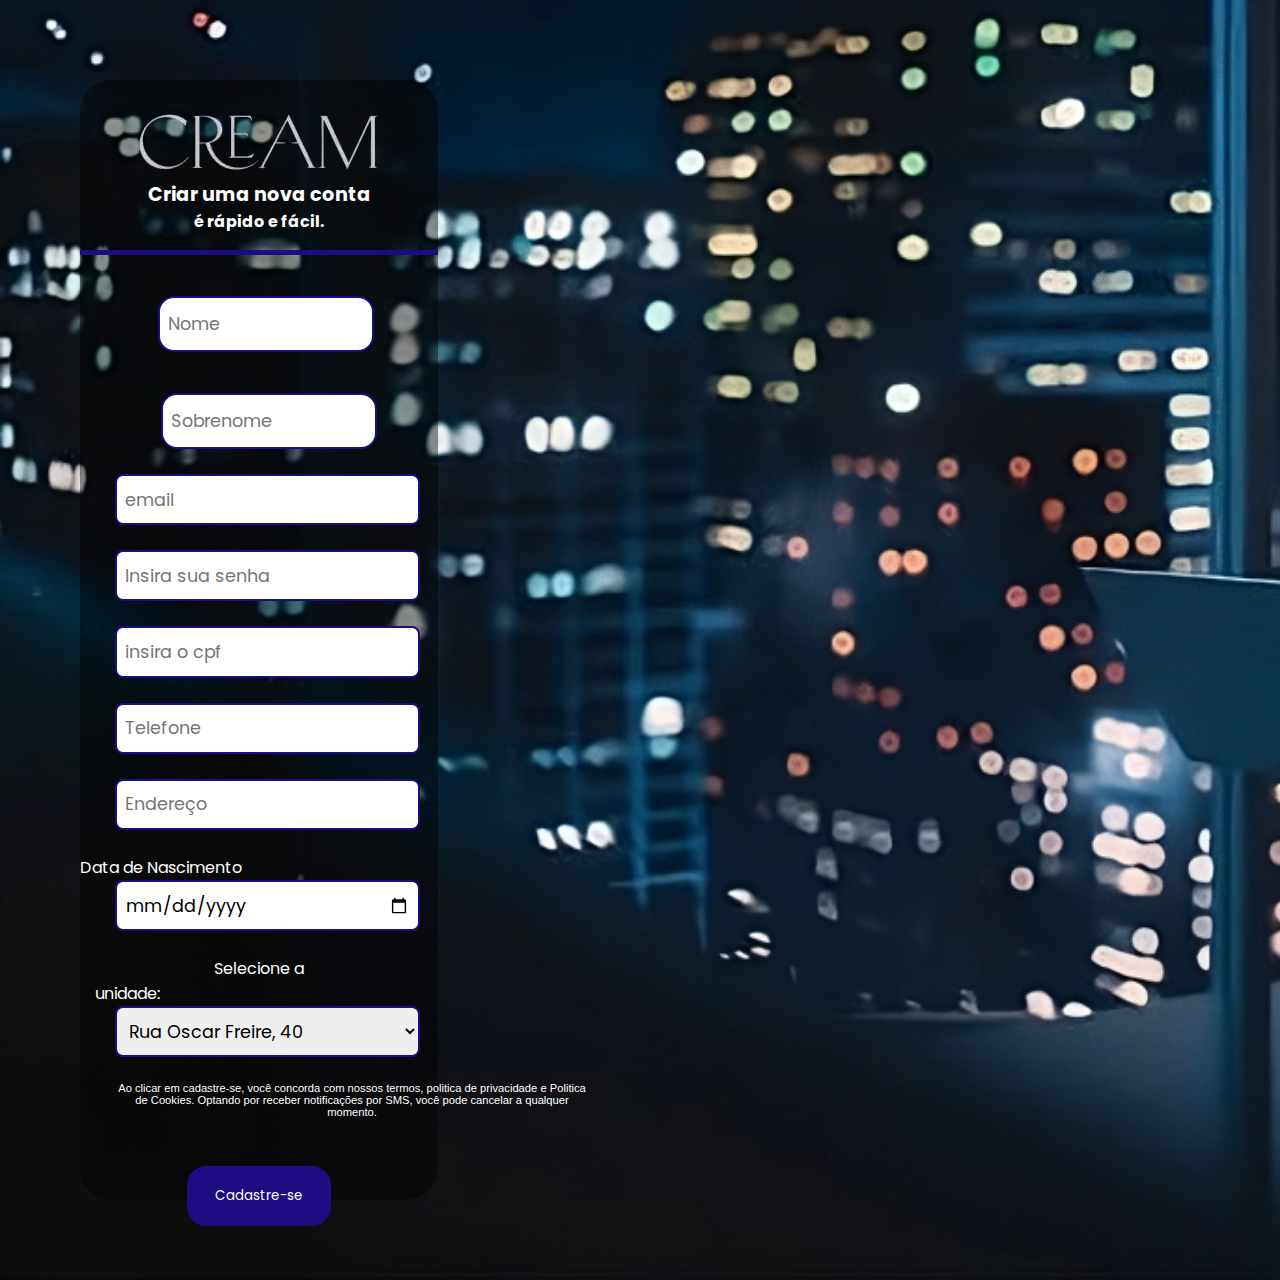
<file: src/index.html>
<!DOCTYPE html>
<html lang="en">
<head>
    <meta charset="UTF-8">
    <meta name="viewport" content="width=device-width, initial-scale=1.0">
    <link rel="stylesheet" href="/src/estilos.css">
    <script src="/src/script.js" defer></script>
    <title>Document</title>
</head>
<body>
<section class="form">
    <div class="img-fofa">
        <img src="imagens/logo.png" alt="">
    </div>
    <form id="form-cadastrar" action="http://localhost:8080/cliente/cadastrar" method="post">
        <h2> Criar uma nova conta</h2>
        <h4> é rápido e fácil.</h4>
        <br>
        <div class="form-group1">
            <input type="text" id="nome" placeholder="Nome" name="nome" required><br><br>
        </div>

        <div class="form-group1">
            <input type="text" id="sobrenome" placeholder="Sobrenome" name="sobrenome" required><br><br>
        </div>

        <div class="form-group">
            <input type="email" id="email" placeholder="email" name="email" required><br><br>
        </div>

        <div class="form-group">
            <input type="password" id="senha" name="senha" placeholder="Insira sua senha"><br><br>
        </div>

        <div class="form-group">
            <input type="text" id="cpfCnpj" name="cpfCnpj" maxlength="14" placeholder="insira o cpf" required><br><br>
        </div>

        <div class="form-group">
            <input type="tel" id="telefone" name="telefone" placeholder="Telefone" required><br><br>
        </div>

        <div class="form-group">
            <input type="text" id="endereco" name="endereco" placeholder="Endereço" required><br><br>
        </div>

        <div class="form-group">
            <label id="data">Data de Nascimento </label>
            <input type="date" id="dataNascimento" placeholder="Data" name="dataNascimento" required><br><br>
        </div>

        <label class="selecao-unidade" name="agencia" for="agencia">Selecione a unidade:</label><br>
        <select id="agencia" name="agencia">
            <option value="1">Rua Oscar Freire, 40</option>
            <option value="2">Avenida Paulista, 123</option>
            <option value="3">Avenida Brigadeiro Faria Lima, 456</option>
            <option value="4">Avenida Rebouças, 789</option>

        </select><br><br>

        <label class="pezinho">
            <p>Ao clicar em cadastre-se, você concorda com nossos termos, politica de privacidade e Politica de Cookies.
                Optando por receber notificações por SMS, você pode cancelar a qualquer momento. </p>
        </label>
        <button type="button" onclick="enviarFormulario()">Cadastre-se</button>
    </form>
</section>
</body>
</html>
</file>
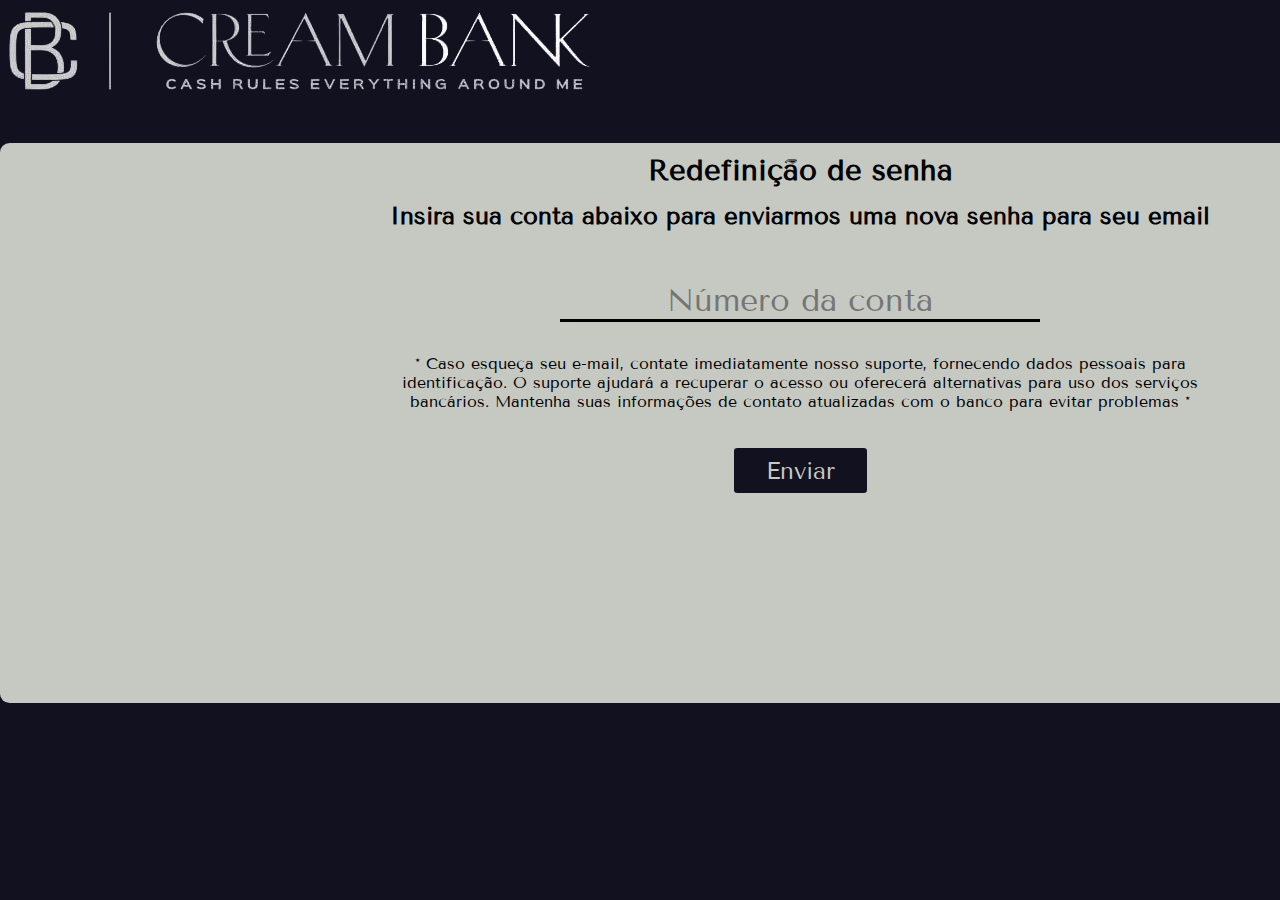
<file: src/esqueci.html>
<!DOCTYPE html>
<html lang="en">
<head>
    <meta charset="UTF-8">
    <meta name="viewport" content="width=device-width, initial-scale=1.0">
    <link rel="stylesheet" href="esqueci.css">
    <title>Document</title>
</head>
<body>
    <header> 
        <img src="/src/imagens/logo-maior.png" alt="">
    </header>
    <div class="total">
        <div class="caixa-info-esqueci">  <h1> Redefinição de senha </h1> 
            <p class="insira">Insira sua conta abaixo para enviarmos uma nova senha para seu email </p>
            <div class="linha-password">
            <input type="text" placeholder="Número da conta" name="NumeroConta" class="NumeroConta" required>
            </div>
            <p class="rodape">  * Caso esqueça seu e-mail, contate imediatamente nosso suporte, fornecendo dados pessoais para identificação. O suporte ajudará a recuperar o acesso ou oferecerá alternativas para uso dos serviços bancários. Mantenha suas informações de contato atualizadas com o banco para evitar problemas *
            </p>
            <button class="enviar-redefinicao">Enviar</button>
        </div>
    </div>
    
</body>
</html>
</file>
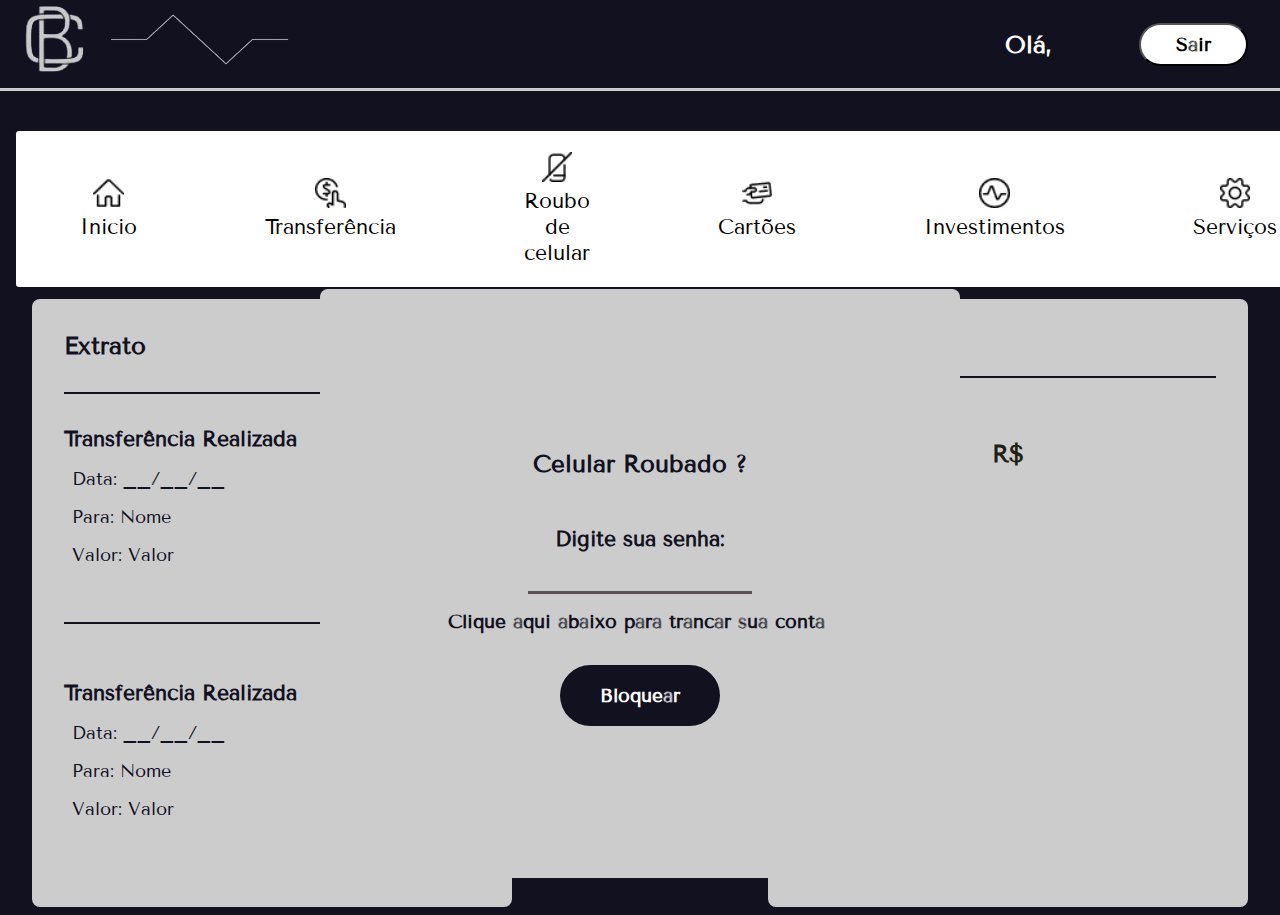
<file: src/login.html>
<!DOCTYPE html>
<html lang="en">
<head>
    <meta charset="UTF-8">
    <meta name="viewport" content="width=device-width, initial-scale=1.0">
    <link rel="stylesheet" href="login-stilos.css">
    <script src="script.js" defer></script>
    <script src="button_displays.js" defer></script>
    <title>Document</title>
</head>
<body>
<header>
    <div class="logo"><img src="imagens/logo-maior-semfundo.png" alt=""></div>

    <div class="login-inicial">
        <h2>Olá,<span></span></h2>
        <h2 id="nomeTitulo"></h2>
        <button>sair</button>
    </div>
</header>
<section class="container-lista">
    <div class="lista-horizontal">
        <ul>
            <li class="clickado">
                <a href="#"><img src="imagens/home.png" alt=""><br>Ínicio</a>
            </li>
            <li class="transfer clickado">
                <a href="#"><img src="imagens/money-img.png" alt=""><br>Transferência</a>
            </li>
            <li class="bloq-telefone">
                <a href="#"><img src="imagens/roubo-img.png" alt=""><br>Roubo de celular</a>
            </li>
            <li class="clickado">
                <a href="#"><img src="imagens/cartao-img.png" alt="" onclick="buscarCartao()"><br>Cartões</a>
            </li>
            <li class="clickado">
                <a href="#"><img src="imagens/img-img.png" alt=""><br>Investimentos</a>
            </li>
            <li class="clickado">
                <a href="#"><img src="imagens/servicos.png" alt=""><br>Serviços</a>
            </li>
        </ul>
    </div>
</section>
<section class="container-left">
    <div class="conteudo-left">
        <h2 class="left-h2">extrato
            <div class="borda"></div>
        </h2>
        <h3 class="left-h3"> Transferência Realizada</h3>
        <p class="left-p">data: <span>__/__/__</span></p>
        <p class="left-p">para: <span>Nome</span></p>
        <p class="left-p">valor: <span>valor</span></p>
        <div class="borda2"></div>
        <div class="left-bottom">
            <h3 class="left-h33"> Transferência Realizada</h3>
            <p class="left-p2">data: <span>__/__/__</span></p>
            <p class="left-p2">para: <span>Nome</span></p>
            <p class="left-p2">valor: <span>valor</span></p>
        </div>
    </div>
    <div class="conteudo-right">
        <h2 class="right-h2">Saldo</h2>
        <div class="borda3"></div>
        <div class="main-right">
            <h2><br> R$ <span id="saldoCliente"></span></h2>
        </div>
    </div>
</section>

<form id="formulario-transferencia" class="conteudo-botao">
    <div class="titleContainer">
        <h1 class="titleTransferencia">Transferência</h1>
    </div>
    <h2 class="botaozin">conta</h2>
    <input type="text" name="contaFavorecido" id="contaFavorecido" placeholder="Digite a conta" required>
    <h2 class="botaozin">valor</h2>
    <input type="text" name="valor" id="valor" placeholder="Digite o valor">

    <div class="bot">
        <button class="bot1" type="button" onclick="transferir()">Transferir</button>
    </div>
</form>


<form id="conteudo-botao-roubo-form" class="botao-roubo-celular">
    <div class="conteudo-botao-roubo">
        <h2 class="roubo-celular">celular Roubado ?</h2>
        <label>Digite sua senha:</label>
        <input type="text" name="senha" id="senha">
        <p>Clique aqui abaixo para trancar sua conta </p>
        <button class="button-bloq botao-roubo" onclick="bloquearConta()">Bloquear</button>
    </div>
</form>

<form id="form-cartao" class="conteudo-botao2">
    <div class="container-total">
        <div class="background-card-cartao">
            <h1 class="title-container-cartao">Cartão</h1>
        </div>
        <div class="background-cartao">
            <img src="imagens/logo-maior.png" alt="">
            <br>
            <div class="container-dados-card-cartao">
                <img id="chip-image" class="chip-img" src="imagens/chip.png" alt="">
                <p id="cvc" class="dados-cartao-cvc"><span></span></p>
                <p id=validade" class="dados-cartao-cvc"><span></span></p>
            </div>
            <div id="numero" class="cod-cartao-number"><p></p></div>
            <div id="nome" style="color: white" class="nome-titular-cartao"><h2></h2></div>
        </div>
    </div>
</form>

<section class="conteudo-investimentos">
    <div class="investimentos-container">
        <div class="background-container">
            <h1 class="title-container-investimentos">Como você quer investir ?</h1>
        </div>
        <div class="container-dados-investimentos">
            <button class="caixinhas"><img src="imagens/caixinhas.png" alt="">
                <p>Caixinha</p></button>
            <br>
            <button class="caixinhas"><img src="imagens/cdb.png" alt="">
                <p>CDB</p></button>
            <br>
            <button class="caixinhas"><img src="imagens/LCIeLCA.png" alt="">
                <p>LCI e LCA</p></button>
            <br>
            <button class="caixinhas"><img src="imagens/BolsaDeValores.png" alt="">
                <p>Bolsa de Valores</p></button>
        </div>
    </div>
    </div>
</section>

<section class="conteudo-servicos">
    <div class="investimentos-servicos">
        <div class="background-servicos">
            <h1 class="title-container-servicos">Saiba mais sobre oque temos a oferecer</h1>
        </div>
        <div class="container-dados-servicos">
            <button class="btn-servicos">Peça Seu empréstimo</button>
            <br>
            <button class="btn-servicos">Renegocie sua dívida</button>
        </div>
    </div>
    </div>
</section>


<script>
    // Evento 'DOMContentLoaded' é acionado quando a estrutura HTML é carregada
    document.addEventListener('DOMContentLoaded', function () {
        // Recupera a string JSON do localStorage e converte de volta para um objeto
        var dadosClienteString = localStorage.getItem('dadosCliente');
        var dadosCliente = JSON.parse(dadosClienteString);
        //let nome = dadosCliente.nome;

        var nomeTitulo = document.getElementById('nomeTitulo');
        nomeTitulo.textContent = dadosCliente.nome;

        var saldoCliente = document.getElementById('saldoCliente')
        saldoCliente.textContent = String(dadosCliente.saldo);
    });
</script>
</body>
</html>
</file>
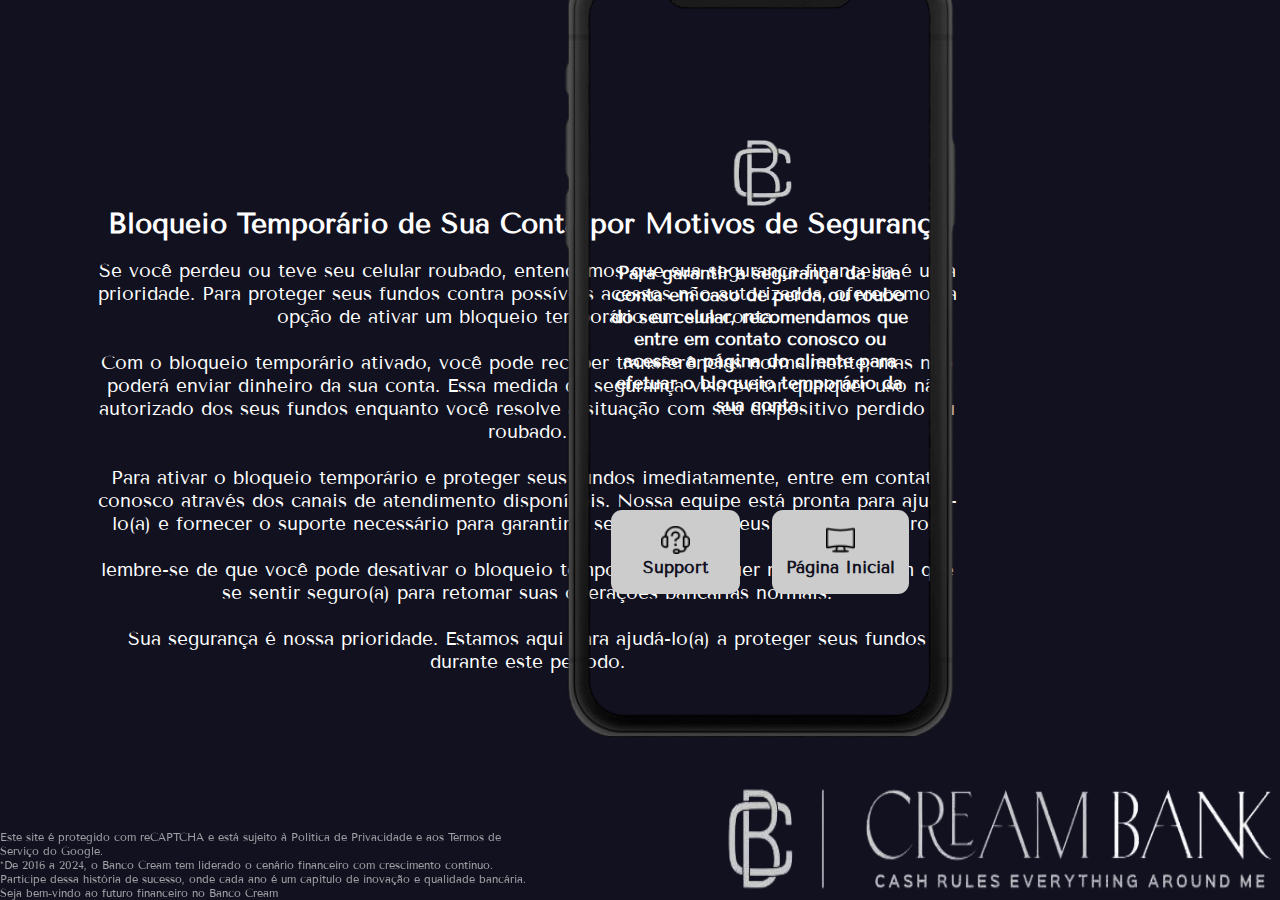
<file: src/telabloqueio.html>
<!DOCTYPE html>
<html lang="en">
<head>
    <meta charset="UTF-8">
    <meta name="viewport" content="width=device-width, initial-scale=1.0">
    <link rel="stylesheet" href="bloqueio_estilos.css">
    <title>Document</title>
</head>
<body>
<section class="containerleft">
    <div class="container-text">
        <h2> Bloqueio Temporário de Sua Conta por Motivos de Segurança</h2>
        <br>
        <p>Se você perdeu ou teve seu celular roubado, entendemos que sua segurança financeira é uma prioridade. Para
            proteger seus fundos contra possíveis acessos não autorizados, oferecemos a opção de ativar um bloqueio
            temporário em sua conta.
            <br> <br>
            Com o bloqueio temporário ativado, você pode receber transferências normalmente, mas não poderá enviar
            dinheiro da sua conta. Essa medida de segurança visa evitar qualquer uso não autorizado dos seus fundos
            enquanto você resolve a situação com seu dispositivo perdido ou roubado.
            <br> <br>
            Para ativar o bloqueio temporário e proteger seus fundos imediatamente, entre em contato conosco através dos
            canais de atendimento disponíveis. Nossa equipe está pronta para ajudá-lo(a) e fornecer o suporte necessário
            para garantir a segurança dos seus ativos financeiros.
            <br> <br>
            lembre-se de que você pode desativar o bloqueio temporário a qualquer momento, assim que se sentir seguro(a)
            para retomar suas operações bancárias normais.
            <br> <br>
            Sua segurança é nossa prioridade. Estamos aqui para ajudá-lo(a) a proteger seus fundos durante este período.
        </p>
    </div>
</section>

<section class="cellphone-container">
    <div class="boxcell-phone">
        <img class="logo_cellphone" src="imagens/image-Photoroom.png-Photoroom.png" alt="">
        <div class="phone-texts">
            <h2>Para garantir a segurança da sua conta em caso de perda ou roubo do seu celular, recomendamos que entre
                em contato conosco ou acesse a página do cliente para efetuar o bloqueio temporário da sua conta.</h2>
        </div>
        <div class="cellphone-buttons">
            <div class="btn-cell">
                <div class="img-stonk">
                    <a href="#"><img src="/src/imagens/support-img.png" alt=""></a>
                </div>
                <h2>Support</h2>
            </div>
            <div class="h2-changes">
                <div class="img-stonk">
                    <a href="/index1.html"><img src="/src/imagens/widescreen.png" alt="">
                    </a>
                </div>
                <h2>Página Inicial</h2>
                </a>
            </div>
        </div>
    </div>
</section>
<footer>
    <p> Este site é protegido com reCAPTCHA e está sujeito à Política de Privacidade e aos Termos de Serviço do Google.
        <br>
        *De 2016 a 2024, o Banco Cream tem liderado o cenário financeiro com crescimento contínuo. Participe dessa
        história de sucesso, onde cada ano é um capítulo de inovação e qualidade bancária. Seja bem-vindo ao futuro
        financeiro no Banco Cream
    </p>
    <img src="/src/imagens/logo-maior.png" alt="">
</footer>
</body>
</html>
</file>
<file: src/estilos.css>
@import url('https://fonts.googleapis.com/css2?family=Poppins:ital,wght@0,100;0,200;0,300;0,400;0,500;0,600;0,700;0,800;0,900;1,100;1,200;1,300;1,400;1,500;1,600;1,700;1,800;1,900&display=swap');
* {
    padding: 0;
    margin: 0;
    box-sizing: border-box;
    font-family: 'Poppins';
}

:root {
    --bg-fundo-form: #3b3b3b00; 
    --borda-form: #1e0c83;
}

body {
    background: url(/src/imagens/png-roubado2.png);
    background-size: cover;
    
}

form { 
    color: white;
}
.form {
    text-align: center;
}

.img-fofa img {
    padding-top: 2rem;
}
section {
    margin: 5rem 5rem;
    border-radius: 2rem;
    height: 70rem;
    width: 28%;
    background: #0000006c;
}
section h2 {
    text-align: center;
    font-size: 1.2rem
}

section h4 {
    text-align: center;
    border-bottom: 5px solid var(--borda-form);
    padding-bottom: 1rem;
    
}

.form-group1 {
    margin-top: 1rem;
    margin-left: .4rem;
    display: inline-block;
}

#data {
    text-align: left;
    margin-right: 16.5rem;
}

#nome {
    width: 13.5rem;
    height: 3.5rem;
    border-radius: 1rem;
    padding: 0 .5rem;
    margin-left: .4rem;
    border: 2px solid var(--borda-form);
    font-size: 1.1rem;
}
#sobrenome {
    width: 13.5rem;
    height: 3.5rem;
    border-radius: 1rem;
    padding: 0 .5rem;
    margin-left: .8rem;
    border: 2px solid var(--borda-form);
    font-size: 1.1rem;
}

#senha {
    width: 85%;
    margin-left: 1rem;
    padding: 0 .5rem;
    height: 3.2rem;
    border: 2px solid var(--borda-form);
    border-radius: .5rem;
    font-size: 1.1rem;
}

#email {
    width: 85%;
    margin-left: 1rem;
    padding: 0 .5rem;
    height: 3.2rem;
    border: 2px solid var(--borda-form);
    border-radius: .5rem;
    font-size: 1.1rem;
}
#endereco {
    width: 85%;
    margin-left: 1rem;
    padding: 0 .5rem;
    height: 3.2rem;
    border: 2px solid var(--borda-form);
    border-radius: .5rem;
    font-size: 1.1rem;

}
#telefone {
    width: 85%;
    margin-left: 1rem;
    padding: 0 .5rem;
    height: 3.2rem;
    border: 2px solid var(--borda-form);
    border-radius: .5rem;
    font-size: 1.1rem;
}
#cpfCnpj {
    width: 85%;
    margin-left: 1rem;
    padding: 0 .5rem;
    height: 3.2rem;
    border: 2px solid var(--borda-form);
    border-radius: .5rem;
    font-size: 1.1rem;
}

#dataNascimento {
    width: 85%;
    margin-left: 1rem;
    padding: 0 .5rem;
    height: 3.2rem;
    border: 2px solid var(--borda-form);
    border-radius: .5rem;
    font-size: 1.1rem;
}
footer {
    width: 30rem;
    justify-content: center;
}
footer p{
    color: white;
    font-size: 1rem;
    justify-content: center;
    text-align: center;
}

.pezinho p {
    width: 30rem;
    justify-content: center;
    font-size: 0.7rem;
    font-family: Arial, Helvetica, sans-serif;
    text-align: center;
    margin-left: 2rem;
    margin-bottom: 3rem;
}

.selecao-unidade{
    margin-right: 16.5rem;
}

#agencia {
    width: 85%;
    margin-left: 1rem;
    padding: 0 .5rem;
    height: 3.2rem;
    border: 2px solid var(--borda-form);
    border-radius: .5rem;
    font-size: 1.1rem;
}

button {
    width:  9rem;
    padding: 1rem 0;
    background: var(--borda-form);
    color: white;
    border: 4px solid var(--borda-form);
    border-radius: 1.2rem;
    cursor: pointer;
}
</file>
<file: src/esqueci.css>
@import url('https://fonts.googleapis.com/css2?family=Tenor+Sans&display=swap');
* {
    padding: 0;
    margin: 0;
    box-sizing: border-box;
    font-family: 'Tenor Sans';
}

:root {
    --color-h1: #ffffff;
    --bg-chaves: #c6c9c2;
    --bg-key: #3f3e3e; 
    --color-p: #020202;
    --color-p-footer: #ffffff; 
    --bg-all: #12111f;
}

body{
    background-color: var(--bg-all);
}

header{
    margin: 0 auto;
}

.caixa-info-esqueci {
    margin: 0 auto;
    width: 30%;
    background-color: #c6c9c2;
    width: 100rem;
    height: 35rem;
    border-radius: .6rem;
    justify-content: center; align-items: center;
    text-align: center;
}


.caixa-info-esqueci h1{
    margin-top: 2.5rem;
    padding: .6rem;
    text-align: center;
    font-size: 1.8rem;
    height: 2.3rem;
    width: 100%;
}

.insira { 
    text-align: center;
    margin-top: 1.3rem;
    font-size: 1.5rem;
    font-weight: 600;
}

.rodape {
    margin: 0 auto;
    text-align: center;
    margin-top: 2rem;
    margin-bottom: 2rem;
    width: 50rem;
}

.linha-password{
    margin: 0 auto;
    margin-top: 3.2rem;
    width: 30rem;
    font-size: 2rem;
    border-bottom: 3px solid;
    text-align: center;
    background-color: none;
}

.NumeroConta {
    font-size: 2rem;
    border: 0px;
    background: none;
    text-align: center; align-items: center;
    cursor: pointer;
}

.enviar-redefinicao{
    margin-top: .3rem;
    font-size: 1.5rem;
    padding: 0.5rem 2rem;
    border-radius: .2rem;
    border: none;
    cursor: pointer;
    background-color: var(--bg-all);
    color: var(--bg-chaves);
}

.enviar-redefinicao:hover {
     background-color: white;
     color: black;
     transition: .7s;
}

.total {
    margin: 0 auto;
}
</file>
<file: src/login-stilos.css>
@import url('https://fonts.googleapis.com/css2?family=Tenor+Sans&display=swap');

* {
    padding: 0;
    margin: 0;
    box-sizing: border-box;
    font-family: 'Tenor Sans';
}

:root {
    --bg-fundo2-form: #3b3b3b00; 
}

body {
    background: #12111f;
}
header {
    display: flex;
    justify-content: space-between;
    width: 100%;
    border-bottom: 3px solid #ccc;
}

a {
    text-decoration: none;
}

ul {
    list-style-type: none;
}
h2 {
    color: white;
}
.login-inicial {
    display: flex;
    text-align: center; align-items: center; justify-content: center;
    gap: 1.2rem;
    margin: 1.2rem 2rem;
}
.login-inicial button{
    margin-left: 3rem;
}

button {
    padding: 0.5rem 2.2rem;
    background: var(--bg-fundo-form);
    border-radius: 2rem;
    font-size: 1.2rem;
    background: #ffffff;
    text-transform: capitalize;
    font-weight: 600;
}

button:hover {
    background: #9b9a9a;
    color: black;
    transition: .7s;
}

.container-lista {
    padding: 0.5rem 1rem;
    display: flex;
    width: 100vw;
}

.container-lista a {
    color: black;
}


.lista-horizontal {
    height: 10rem;
    margin: 0 auto;
}

.lista-horizontal ul{
    margin-top: 2rem;
    display: flex;
    background: #ffffff;
    border-radius: .2rem;   
    justify-content: space-between;
    text-align: center; align-items: center;
}
.lista-horizontal ul img{
    width: 1.9rem;
}

.lista-horizontal li {
    padding: 1.3rem 4rem; 
    font-size: 1.3rem;
    cursor: pointer;
}

.lista-horizontal li:hover {
    background: #b3b1b1;
    opacity: .9;
    transition: 1s;
}

.container-left{
    width: 100vw;
    height: 72vh;
    display: flex;
    justify-content: space-between;
    position: absolute;
}

.conteudo-left{
    width: 30rem;
    height: 38rem;
    margin: 2rem 2rem;
    background: #ccc;
    border-radius: .5rem;

}

.conteudo-right {
    width: 30rem;
    height: 38rem;
    left: 100%;
    margin: 2rem 2rem;
    background: #ccc;
    border-radius: .5rem;
}

.left-h2 {
    padding: 2rem 2rem;
    text-transform: capitalize;
    color: #12111f;
}
.borda {
    padding-top: 2rem;
    border-bottom: 2px solid #12111f;
}

.left-h3 {
    font-size: 1.3rem;
    color: #12111f;
    font-weight: 600;
    padding: 0 2rem;
}

.left-p {
    margin: 1rem 0.5rem;
    padding: 0 2rem;
    color: #12111f;
    font-size: 1.1rem;
    text-transform: capitalize;
}

.left-bottom {
    margin: 3rem 0;
}

.left-h33 {
    font-size: 1.3rem;
    color: #12111f;
    font-weight: 600;
    padding: 0 2rem;
}

.left-p2 {
    margin: 1rem 0.5rem;
    padding: 0 2rem;
    color: #12111f;
    font-size: 1.1rem;
    text-transform: capitalize;
}

.borda2 {
    width: 26rem;
    margin: 3.5rem auto;
    border: 1px solid #12111f;
}

.conteudo-right {
    padding: 2rem 2rem;
}

.right-h2 {
    font-size: 1.5rem;
    color: #12111f;
    padding-bottom: 1rem;
    border-bottom: 2px solid #12111f;
}

.main-right {
    margin: 0 auto;
}

.main-right h2{
    margin: 2rem 0;
    text-align: center;
    font-size: 1.5rem;
    color: #1f2111;
    text-transform: capitalize;
}

.botao-infos {
    margin-top: 2rem;
    height: 38rem;
}
.conteudo-botao {
    width: 40rem;
    height: 36rem;
    position: relative;
    margin: 2.2rem auto;
    background: #ccc;
    border-radius: .5rem;
    justify-content: center; text-align: center;
    padding: 10rem;
}

input{
    border: 0;
    border-bottom: 3px solid #585252;
    padding: .2rem;
    background: none;
    outline: 0;
    width: 70%;
    margin: 1rem 0;
}

.botaozin {
    font-size: 1.6rem;
    color: #12111f;
    text-transform: capitalize;
}

.botao-container {
    margin: 0 auto;
}
.botaum2 {
    border: 2px solid red;
    width: 30rem;
}

.bot {
    width: 30rem;
    margin-left: -5rem;
    justify-content: space-evenly;
}

.bot1 {
    margin: 2rem;
    padding: 1rem 2.5rem;
    color: white;
    background: #12111f;
    border: none;
    cursor: pointer;
    font-size: 1.2rem;
}

.bot button:hover {
    color: #12111f;    
}

.botao-roubo-celular {
    display: none;
    width: 40rem;
    height: 36rem;
    position: relative;
    margin: 2.2rem auto;
    background: #ccc;
    border-radius: .5rem;
    justify-content: center; text-align: center;
    padding: 10rem;
}

.conteudo-botao-roubo {
    width: 100%;
}

.roubo-celular {
    color: #12111f;
    text-transform: capitalize;
    margin-bottom: 3rem;
}

.conteudo-botao-roubo p {
    width: 30rem;
    margin-left: -5.2rem;
    font-size: 1.2rem;
    font-weight: 700;
    color: #12111f;
    margin-bottom: 2rem;
}
.conteudo-botao-roubo label {
    color: #12111f;
    font-size: 1.3rem;
    font-weight: 600;
}
.button-bloq{
    background: #12111f;
    color: white;
    border: none;
    padding: 1.2rem 2.5rem;
    cursor: pointer;
}
.titleContainer{
    display:block;
    bottom: 5rem;
    position:relative;
    width: 100%;
    font-size: 22px;

}

.botao-roubo-celular {
    display: block;
    position: absolute;
    top: calc(26% + 20px); 
    left: 50%; 
    transform: translateX(-50%); 
}

.titleTransferencia {
    font-size: 1.6rem;
    margin-bottom: -1.8rem;
}

.background-cartao {
    background-color: #12111f;
    width: 25rem;
    height: 17rem;
    justify-content: center; align-items: center; 
    margin: 0 auto;
    border-radius: 1.2rem;
    padding: 0;
}

.background-cartao img {
    width: 20rem;
    margin-top: 2rem;
}

.conteudo-botao2 {
        width: 40rem;
        height: 36rem;
        position: relative;
        margin: 2.2rem auto;
        background: #ccc;
        border-radius: .5rem;
        display: none;
        justify-content: center;
        text-align: center;
        padding-top: 4rem;
}

#chip-image { 
    width: 3rem;
    display: flex;
}

.container-dados-card-cartao {
    display: flex;
    text-align: center;
    justify-content: space-around;
}
.dados-cartao-cvc {
    color: white;
    padding: 2rem 1.5rem;
    margin-left: -5rem;
}

.cod-cartao-number {
    color: white;
    font-size: 1.6rem;
    padding-bottom: 1rem;
}

.conteudo-botao2 {
    display: none;
    position: relative; 
    top: 0rem; 
    left: 1rem;
}

.conteudo-investimentos {
        width: 40rem;
        height: 36rem;
        position: relative;
        margin: 2.2rem auto;
        background: #ccc;
        border-radius: .5rem;
        display: none;
        justify-content: center;
        text-align: center;
        padding-top: 4rem;
}

.conteudo-servicos {
    width: 40rem;
    height: 36rem;
    position: relative;
    margin: 2.2rem auto;
    background: #ccc;
    border-radius: .5rem;
    display: none;
    justify-content: center;
    text-align: center;
    padding-top: 4rem;

}
.title-container-cartao {
    padding: 1.5rem 2.5rem;
}

.btn-servicos {
    margin-top: 5.5rem;
    padding: 1rem 2rem;
    background: #12111f;
    color: #ffffff;
    border-radius: 3px;
    font-weight: 700;
    cursor: pointer;
}

.btn-servicos:hover {
    color: black;
    background: white;
}

.caixinhas {
    background: #12111f;
    width: 22rem;
    height: 4rem;
    color: white;
    display: flex;
    border-radius: 0.5rem;
    cursor: pointer;
} 

.caixinhas img {
    width: 3rem;
    display: flex;
    color: white;
    margin: 0 0.3rem;
    color: black;
}

.caixinhas p {
    font-size: 1.4rem;
    margin: 0 auto;
    display: flex;
    padding-top: 0.7rem;
}
.caixinhas:hover {
    background: white;
    color: black;
}

.caixinhas img:hover {
    color: black;
}
.container-dados-investimentos button{
    margin: 0 auto;
}

.title-container-investimentos {
    padding: 1.2rem 1rem;
}
</file>
<file: src/bloqueio_estilos.css>
@import url('https://fonts.googleapis.com/css2?family=Tenor+Sans&display=swap');

* {
    padding: 0;
    margin: 0;
    box-sizing: border-box;
    font-family: 'Tenor Sans';
}

body {
    background: #12111f;
}

a {
    text-decoration: none;
}

.containerleft {
    width:  45%;   
    position: absolute;
    top: 23%;
    left: 6rem;
    height: 40rem;
    display: flex;
}

.container-text h2{
    color: white;
    font-weight: 900;
    text-align: center;
    font-size: 1.78rem;
}

.container-text p {
    font-size: 1.2rem;
    font-weight: 400;   
    text-align: center;
    width: 53.9rem;
    color: white;
}

.cellphone-container {
    width: 27rem;
    height: 49rem;
    position: absolute;
    right: 19rem;
    bottom: 10rem;
    text-align: center;
    background: url(/src/imagens/celular-semfundo2-Photoroom.png-Photoroom.png) no-repeat center/cover;
}


.boxcell-phone {
    height: 100%;
}
.boxcell-phone .logo_cellphone {
    position: relative;
    display: block;
    margin: 0 auto;
    top: 11rem;
}

.phone-texts {
    width: 19.4rem;
    display: block;
    top: 14rem;
    position: relative;
    justify-content: center; align-items: center;
    margin: 0 auto;
}
.phone-texts h2 {
    font-size: 1.1rem;
    color: white;
    font-weight: 600;
    margin: 0 auto;
}

.cellphone-buttons {
    margin: 20rem 0;
    cursor: pointer;
    display: flex;
    width: 100%;
    height: 5rem;
    text-align: center; align-items: center;
    justify-content: center;
    gap: 2rem;
    font-size: .7rem;
}
.btn-cell {
    border-radius: .7rem;
    background: #ccc;
    padding: 1rem 2rem;
}

.img-stonk img {
    font-size: 1.5rem;
    width: 1.8rem;
}
.h2-changes{
    border-radius: .7rem;
    background: #ccc;
    padding: 1rem 0.9rem;
}

.img-stonk a, h2 {
    color: #12111f;
}
footer {
    position: fixed;
    bottom: 0;
    left: 0;
    width: 100%;  
    justify-content: space-between;
    display: flex;
}
footer p {
    text-align:left;
    color: white;
    width: 42%;
    font-size: .8rem;
    font-size: .7rem;
    bottom: 100%;
    justify-content: end; align-items: end;
    margin-top: 3.5rem;
    opacity: .6;
}
footer img {
    width: 35rem;
}
</file>
